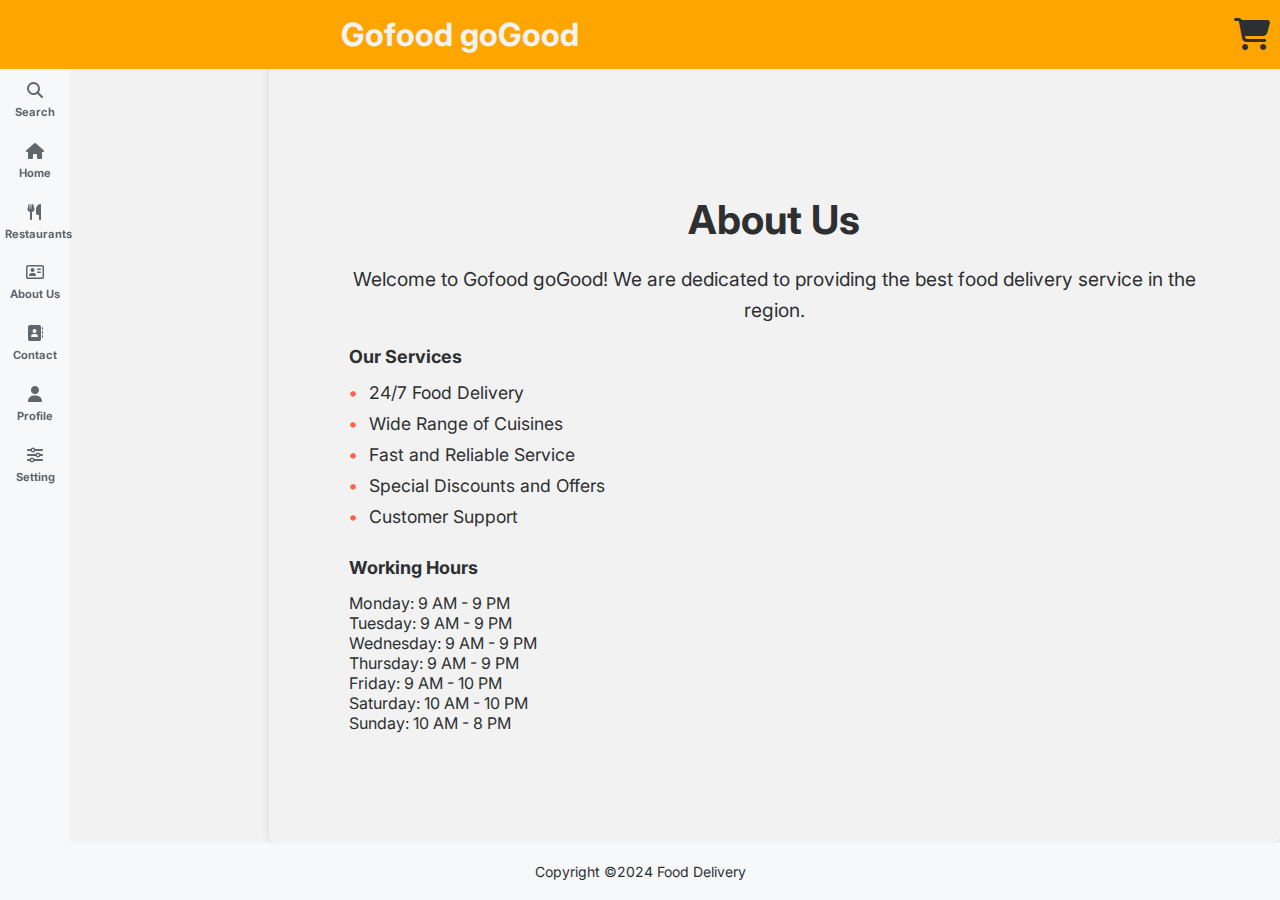
<file: aboutus.html>
<!DOCTYPE html>
<html lang="en">
<head>
    <meta charset="UTF-8">
    <meta http-equiv="X-UA-Compatible" content="IE=edge">
    <meta name="viewport" content="width=device-width, initial-scale=1.0">
    <link rel="stylesheet" href="aboutus.css">
    <link rel="stylesheet" href="https://fonts.googleapis.com/css2?family=Inter:wght@100..900&display=swap">
    <link rel="stylesheet" href="https://cdnjs.cloudflare.com/ajax/libs/font-awesome/6.5.2/css/all.min.css" />
    <link rel="stylesheet" href="https://unpkg.com/boxicons@latest/css/boxicons.min.css">
    <title>About Us - Gofood goGood</title>
</head>
<body>
    <input type="checkbox" id="cart">
    <label for="cart" class="label-cart"><span class="fa-solid fa-cart-shopping"></span></label>

    <h1 class="logo">Gofood goGood</h1>

    <div class="sidebar">
        <div class="sidebar-menu">
            <span class="fas fa-search"></span><br>
            <a href="search.html"><b>Search</b></a>
        </div>  
        <div class="sidebar-menu">
            <span class="fas fa-home"></span><br>
            <a href="index.html"><b>Home</b></a>
        </div> 
        <div class="sidebar-menu">
            <span class="fa-solid fa-utensils"></span><br>
            <a href="restaurent.html"><b>Restaurants</b></a>
        </div>    
        <div class="sidebar-menu">
            <span class="fa-regular fa-address-card"></span><br>
            <a href="aboutus.html"><b>About Us</b></a>
        </div>    
        <div class="sidebar-menu">
            <span class="fa-solid fa-address-book"></span><br>
            <a href="contact.html"><b>Contact</b></a>
        </div> 
        <div class="sidebar-menu">
            <span class="fas fa-user"></span><br>
            <a href="kfc.html"><b>Profile</b></a>
        </div> 
        <div class="sidebar-menu">
            <span class="fas fa-sliders-h"></span><br>
            <a href="#"><b>Setting</b></a>
        </div>           
    </div>

    <div class="about-us">
        <h2>About Us</h2>
        <p>Welcome to Gofood goGood! We are dedicated to providing the best food delivery service in the region.</p>
        
        <div class="services">
            <h3>Our Services</h3>
            <ul>
                <li>24/7 Food Delivery</li>
                <li>Wide Range of Cuisines</li>
                <li>Fast and Reliable Service</li>
                <li>Special Discounts and Offers</li>
                <li>Customer Support</li>
            </ul>
        </div>
        
        <div class="working-hours">
            <h3>Working Hours</h3>
            <ul>
                <li>Monday: 9 AM - 9 PM</li>
                <li>Tuesday: 9 AM - 9 PM</li>
                <li>Wednesday: 9 AM - 9 PM</li>
                <li>Thursday: 9 AM - 9 PM</li>
                <li>Friday: 9 AM - 10 PM</li>
                <li>Saturday: 10 AM - 10 PM</li>
                <li>Sunday: 10 AM - 8 PM</li>
            </ul>
        </div>
    </div>

    <footer>
        <p>Copyright ©2024 Food Delivery</p>
    </footer>
</body>
</html>
</file>
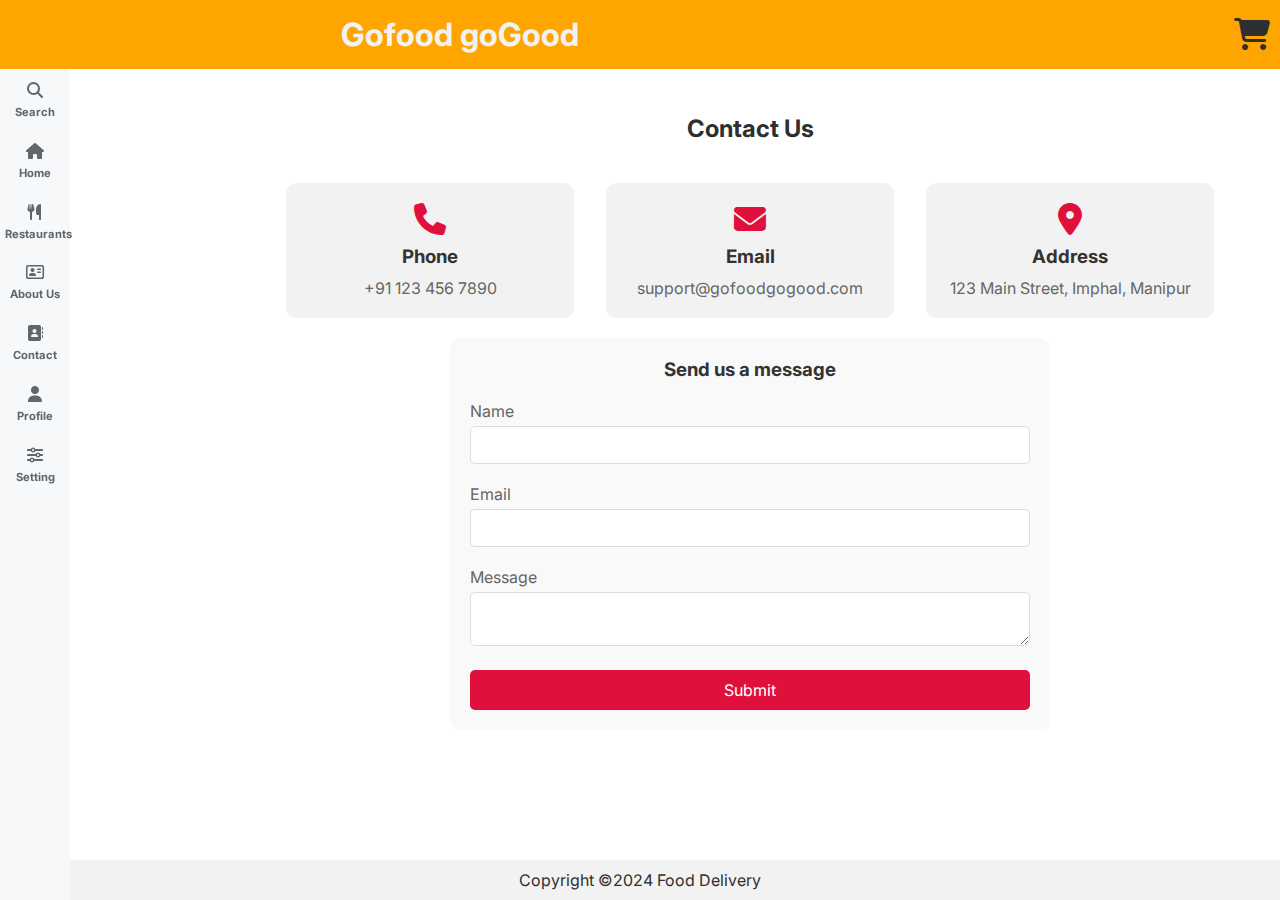
<file: contact.html>
<!DOCTYPE html>
<html lang="en">
<head>
    <meta charset="UTF-8">
    <meta http-equiv="X-UA-Compatible" content="IE=edge">
    <meta name="viewport" content="width=device-width, initial-scale=1.0">
    <link rel="stylesheet" href="contact.css">
    <link rel="stylesheet" href="https://fonts.googleapis.com/css2?family=Inter:wght@100..900&display=swap">
    <link rel="stylesheet" href="https://cdnjs.cloudflare.com/ajax/libs/font-awesome/6.5.2/css/all.min.css">
    <link rel="stylesheet" href="https://unpkg.com/boxicons@latest/css/boxicons.min.css">
    <title>Contact Us - Gofood goGood</title>
</head>
<body>
    <input type="checkbox" id="cart">
    <label for="cart" class="label-cart"><span class="fa-solid fa-cart-shopping"></span></label>

    <h1 class="logo">Gofood goGood</h1>

    <div class="sidebar">
        <div class="sidebar-menu">
            <span class="fas fa-search"></span><br>
            <a href="search.html"><b>Search</b></a>
        </div>  
        <div class="sidebar-menu">
            <span class="fas fa-home"></span><br>
            <a href="index.html"><b>Home</b></a>
        </div> 
        <div class="sidebar-menu">
            <span class="fa-solid fa-utensils"></span><br>
            <a href="restaurent.html"><b>Restaurants</b></a>
        </div>    
        <div class="sidebar-menu">
            <span class="fa-regular fa-address-card"></span><br>
            <a href="aboutus.html"><b>About Us</b></a>
        </div>    
        <div class="sidebar-menu">
            <span class="fa-solid fa-address-book"></span><br>
            <a href="contact.html"><b>Contact</b></a>
        </div> 
        <div class="sidebar-menu">
            <span class="fas fa-user"></span><br>
            <a href="kfc.html"><b>Profile</b></a>
        </div> 
        <div class="sidebar-menu">
            <span class="fas fa-sliders-h"></span><br>
            <a href="#"><b>Setting</b></a>
        </div>           
    </div>
    <div class="contact-container">
        <h2>Contact Us</h2><br><br>
        <div class="contact-info">
            <div class="contact-item">
                <i class="fas fa-phone"></i>
                <h3>Phone</h3>
                <p>+91 123 456 7890</p>
            </div>
            <div class="contact-item">
                <i class="fas fa-envelope"></i>
                <h3>Email</h3>
                <p>support@gofoodgogood.com</p>
            </div>
            <div class="contact-item">
                <i class="fas fa-map-marker-alt"></i>
                <h3>Address</h3>
                <p>123 Main Street, Imphal, Manipur</p>
            </div>
        </div>
        <form class="contact-form">
            <h3>Send us a message</h3>
            <label for="name">Name</label>
            <input type="text" id="name" name="name" required>
            <label for="email">Email</label>
            <input type="email" id="email" name="email" required>
            <label for="message">Message</label>
            <textarea id="message" name="message" required></textarea>
            <button type="submit">Submit</button>
        </form>
    </div>
    <footer>
        <p>Copyright ©2024 Food Delivery</p>
    </footer>
</body>
</html>
</file>
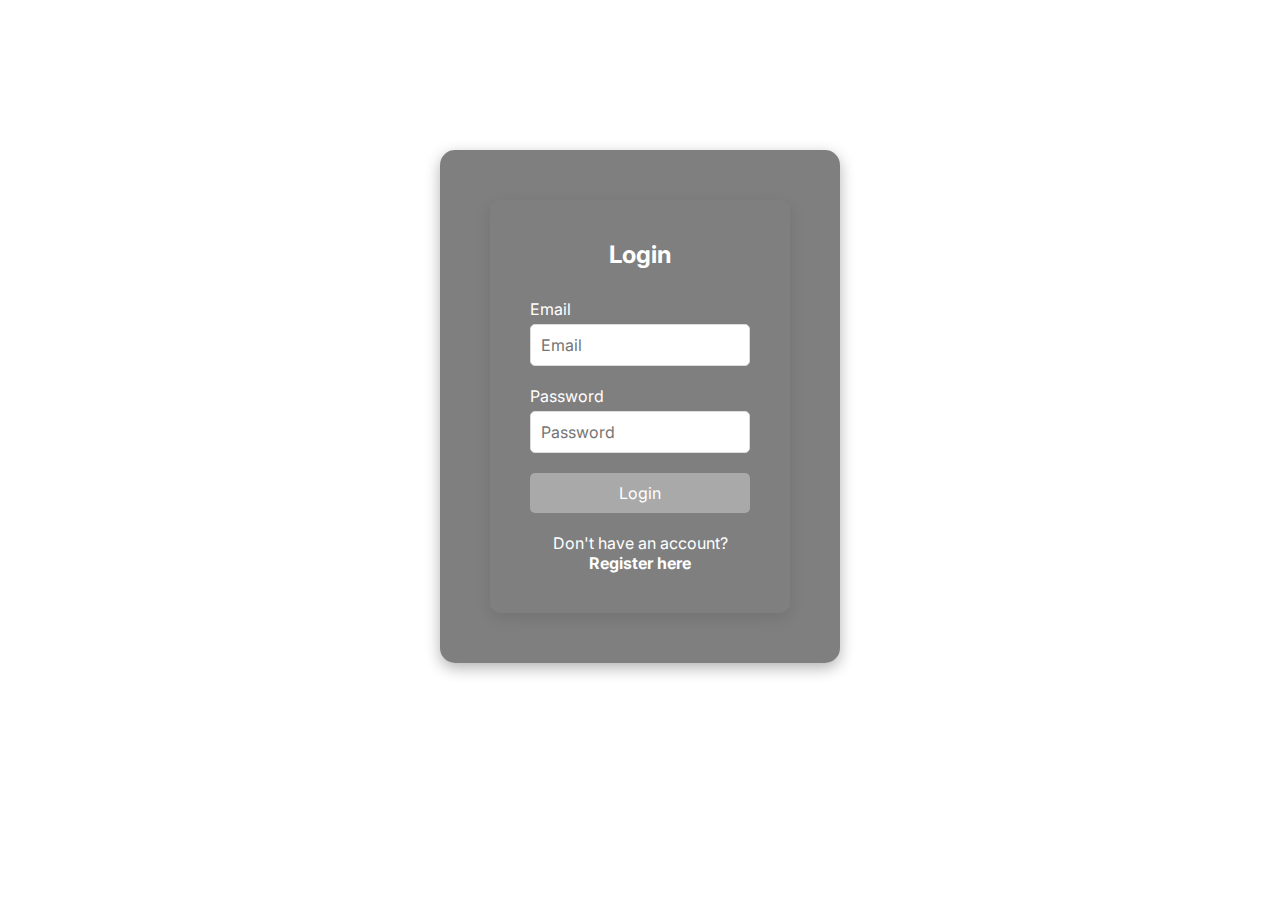
<file: kfc.html>
<!DOCTYPE html>
<html lang="en">
<head>
    <meta charset="UTF-8">
    <meta http-equiv="X-UA-Compatible" content="IE=edge">
    <meta name="viewport" content="width=device-width, initial-scale=1.0">
    <link rel="stylesheet" href="kfc.css">
    <link rel="stylesheet" href="login.css">
    <link rel="stylesheet" href="https://fonts.googleapis.com/css2?family=Inter:wght@100..900&display=swap">
    <link rel="stylesheet" href="https://cdnjs.cloudflare.com/ajax/libs/font-awesome/6.5.2/css/all.min.css">
    <link rel="stylesheet" href="https://unpkg.com/boxicons@latest/css/boxicons.min.css">
    <title>Login - Gofood goGood</title>
</head>
<body>
    <div class="login-container">
        <div class="login-box">
            <h2>Login</h2>
            <form class="login-form">
                <div class="input-group">
                    <label for="email">Email</label>
                    <input type="email" id="email" placeholder="Email" required>
                </div>
                <div class="input-group">
                    <label for="password">Password</label>
                    <input type="password" id="password" placeholder="Password" name="password" required>
                </div>
                <button type="submit" class="login-btn">Login</button>
                <p class="register-link">Don't have an account? <a href="index.html">Register here</a></p>
            </form>
        </div>
    </div>
</body>
</html>
</file>
<file: aboutus.css>
:root {
    --mainColor: #f6f8fa;
    --darkBlack: #2d2f31;
    --darkGrey: #61666b;
    --grey: #d5d5d5;
    --lightGrey: #f2f2f2;
    --yellow: #fecb40;
    --red: #df113c;
    --orange: #ffa500;
    --blue: #00008b;
}   

* {
    margin: 0;
    padding: 0;
    box-sizing: border-box;
    scroll-behavior: smooth;
    font-family: "Inter", sans-serif;
    list-style: none;
    text-decoration: none;
    outline: none;
}

body {
    width: 100%;
    height: auto;
    color: var(--darkBlack);
    background-color: var(--lightGrey);
}

p {
    font-size: 14px;
}

.label-cart {
    position: fixed;
    top: 15px;
    right: 10px;
    z-index: 4;
    cursor: pointer;
    font-size: xx-large;
}

.logo {
    position: fixed;
    background-color: var(--orange);
    color: var(--lightGrey);
    width: 100%;
    text-align: center;
    padding: 15px 420px 15px 60px;
    top: 0;
    z-index: 2;
}

.sidebar {
    position: fixed;
    top: 0;
    left: 0;
    width: 70px;
    height: 100%;
    background-color: var(--mainColor);
    z-index: 1;
    padding-top: 70px;
}

.sidebar-menu {
    width: 100%;
    text-align: center;
    padding: 10px 5px;
    color: var(--darkGrey);

}

.sidebar-menu >  a{
    text-decoration: none;
    font-size: 0.7rem;
    line-height: 1.5;
    color: var(--darkGrey);
}
.sidebar-menu a:hover {
    border-right: 2px solid var(--red);
    color: var(--red);
}
.about-us {
    margin-left: 21%;
    padding: 5rem 5rem 5rem 5rem;
    background-color:var(--lightGrey);
    border-radius: 8px;
    box-shadow: 0 0 10px rgba(0,0,0,0.1);
    max-width: 1150px;
    margin-top: 30px;
}

.about-us h2 {
    font-size: 2.5rem;
    margin-bottom: 20px;
    margin-top: 10%;
    color: var(--darkBlack);
    text-align: center;
}

.about-us p {
    font-size: 1.2rem;
    line-height: 1.6;
    margin-bottom: 20px;
    text-align: center;
}

.services, .working-hours {
    margin-bottom: 30px;
}

.services h3, .working-hours h3 {
    font-size: large;
    margin-bottom: 15px;
    color: var(--darkBlack);
}

.services ul {
    list-style-type: none;
    padding: 0;
}

.services ul li {
    font-size: 1.1rem;
    margin-bottom: 10px;
    padding-left: 20px;
    position: relative;
}

.services ul li::before {
    content: "\2022";
    color: #ff6347;
    font-weight: bold;
    display: inline-block;
    width: 20px;
    margin-left: -20px;
}
#cart {
    display: none;

}

#cart:checked~.label-cart {
    color: var(--darkBlack);
}

#cart:checked~.logo {
    padding-right: 4px;
}

footer {
    text-align: center;
    padding: 20px;
    background-color:var(--mainColor);
    color:var(--darkBlack);
    position: fixed;
    bottom: 0;
    width:100%;
}
</file>
<file: contact.css>
:root {
    --mainColor: #f6f8fa;
    --darkBlack: #2d2f31;
    --darkGrey: #61666b;
    --grey: #d5d5d5;
    --lightGrey: #f2f2f2;
    --yellow: #fecb40;
    --red: #df113c;
    --orange: #ffa500;
    --blue: #00008b;
}

* {
    margin: 0;
    padding: 0;
    box-sizing: border-box;
    scroll-behavior: smooth;
    font-family: "Inter", sans-serif;
    list-style: none;
    text-decoration: none;
    outline: none;
}
body {
    width: 100%;
    height: auto;
    color: var(--darkBlack);
}

.label-cart {
    position: fixed;
    top: 15px;
    right: 10px;
    z-index: 4;
    cursor: pointer;
    font-size: xx-large;
}
.logo {
    position: fixed;
    background-color: var(--orange);
    color: var(--lightGrey);
    width: 100%;
    text-align: center;
    padding: 15px 420px 15px 60px;
    top: 0;
    z-index: 2;
}

.sidebar {
    position: fixed;
    top: 0;
    left: 0;
    width: 70px;
    height: 100%;
    background-color: var(--mainColor);
    z-index: 1;
    padding-top: 70px;
}

.sidebar-menu {
    width: 100%;
    text-align: center;
    padding: 10px 5px;
    color: var(--darkGrey);

}

.sidebar-menu >  a{
    text-decoration: none;
    font-size: 0.7rem;
    line-height: 1.5;
    color: var(--darkGrey);
}
.sidebar-menu a:hover {
    border-right: 2px solid var(--red);
    color: var(--red);
}

.contact-container {
    margin-left: 220px;
    padding: 50px;
    flex-grow: 1;
    top: 10%;
    margin-top: 5%;
}

.contact-container h2 {
    text-align: center;
    color: var(--darkBlack);
}

.contact-info {
    display: flex;
    justify-content: space-around;
    margin-bottom: 20px;
}

.contact-item {
    background:var(--lightGrey);
    padding: 20px;
    border-radius: 10px;
    text-align: center;
    width: 30%;
}

.contact-item i {
    font-size: 2em;
    color: var(--red);
    margin-bottom: 10px;
}

.contact-item h3 {
    margin-bottom: 10px;
    color: #333;
}

.contact-item p {
    color: #666;
}

.contact-form {
    max-width: 600px;
    margin: 0 auto;
    background: #f9f9f9;
    padding: 20px;
    border-radius: 10px;
}

.contact-form h3 {
    color: #333;
    text-align: center;
    margin-bottom: 20px;
}

.contact-form label {
    display: block;
    margin-bottom: 5px;
    color: #666;
}

.contact-form input,
.contact-form textarea {
    width: 100%;
    padding: 10px;
    margin-bottom: 20px;
    border: 1px solid #ddd;
    border-radius: 5px;
}

.contact-form button {
    background-color: var(--red);
    color: white;
    padding: 10px 20px;
    border: none;
    border-radius: 5px;
    cursor: pointer;
    display: block;
    width: 100%;
    font-size: 16px;
}

.contact-form button:hover {
    background-color: #ff3f31;
}

#cart {
    display: none;

}

#cart:checked~.label-cart {
    color: var(--darkBlack);
}


#cart:checked~.logo {
    padding-right: 4px;
}

footer {
    background-color: var(--lightGrey);
    color:var(--darkBlack);
    text-align: center;
    padding: 10px;
    position: absolute;
    width: 100%;
    bottom: 0;
}
</file>
<file: kfc.css>
body {
    margin: 0;
    padding: 0;
    font-family: 'Inter', sans-serif;
    background: url(https://images.unsplash.com/photo-1546793665-c74683f339c1?q=80&w=1000&auto=format&fit=crop&ixlib=rb-4.0.3&ixid=M3wxMjA3fDB8MHxzZWFyY2h8NHx8Zm9vZCUyMHBvcnRyYWl0fGVufDB8fDB8fHww) no-repeat center center fixed;
    background-size: cover;
    display: flex;
    justify-content: center;
    align-items: center;
    height: 100vh;
}

.login-container {
    background: rgba(0, 0, 0, 0.5);
    padding: 50px;
    border-radius: 15px;
    box-shadow: 0 5px 15px rgba(0, 0, 0, 0.3);
    margin-top: 150px;
}

.login-box {
    background:transparent;
    padding: 40px;
    border-radius: 10px;
    box-shadow: 0 5px 15px rgba(0, 0, 0, 0.1);
    width: 300px;
}

.login-box h2 {
    text-align: center;
    color: white;
    margin-bottom: 30px;
}

.input-group {
    margin-bottom: 20px;
}

.input-group label {
    display: block;
    color:white;
    margin-bottom: 5px;
}

.input-group input {
    width: 100%;
    padding: 10px;
    border: 1px solid #ddd;
    border-radius: 5px;
    font-size: 16px;
}

.login-btn {
    background-color:darkgray;
    color: white;
    padding: 10px 20px;
    border: none;
    border-radius: 5px;
    cursor: pointer;
    width: 100%;
    font-size: 16px;
    transition: background-color 0.3s ease;
}

.login-btn:hover {
    background-color: #ff3f31;
}

.register-link {
    text-align: center;
    margin-top: 20px;
    color: white;
}

.register-link a {
    color: white;
    text-decoration: none;
    font-weight: bold;
}

.register-link a:hover {
    color: #ff3f31;
}
</file>
<file: login.css>
:root {
    --mainColor: #f6f8fa;
    --darkBlack: #2d2f31;
    --darkGrey: #61666b;
    --grey: #d5d5d5;
    --lightGrey: #f2f2f2;
    --yellow: #fecb40;
    --red: #df113c;
    --orange: #ffa500;
    --blue: #00008b;
}

* {
    margin: 0;
    padding: 0;
    box-sizing: border-box;
    scroll-behavior: smooth;
    font-family: "Inter", sans-serif;
    list-style: none;
    text-decoration: none;
    outline: none;
}

body {
    width: 100%;
    height: auto;
    color: var(--darkBlack);
    object-fit: cover;
}
</file>
